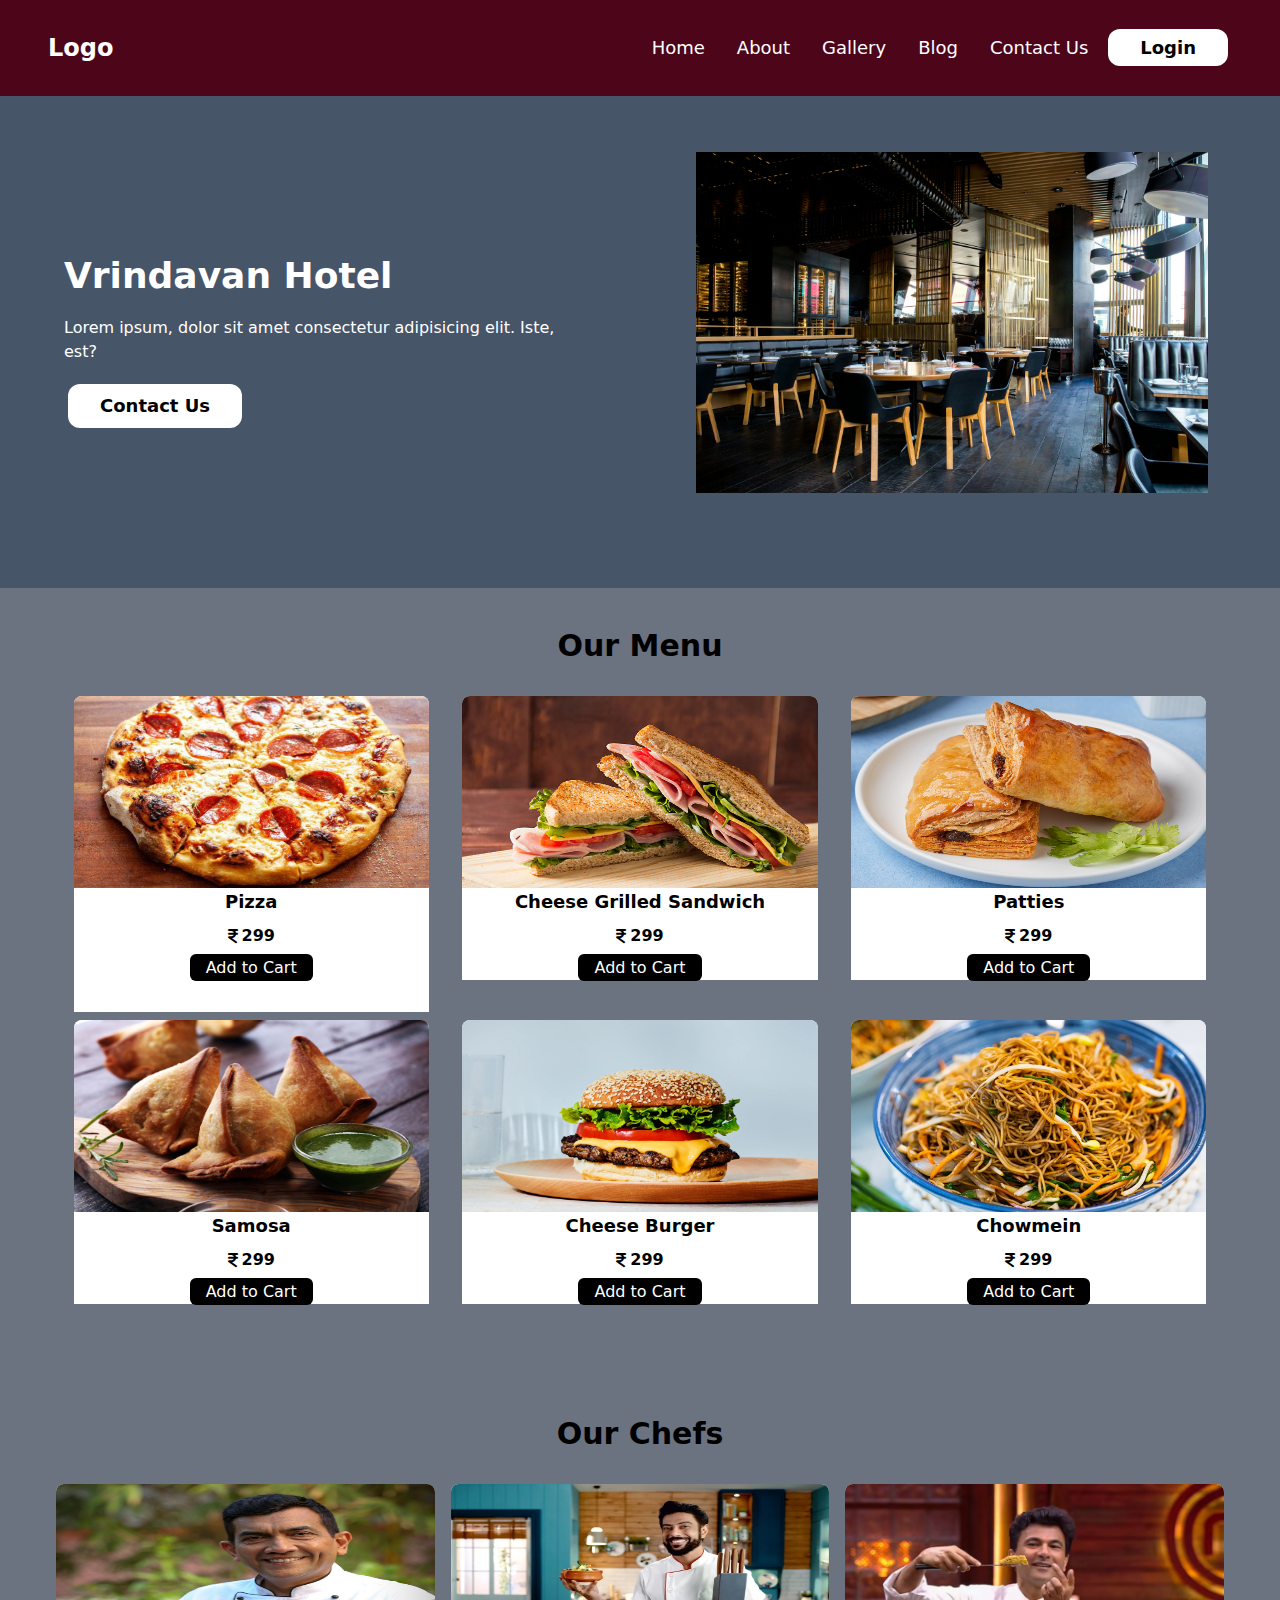
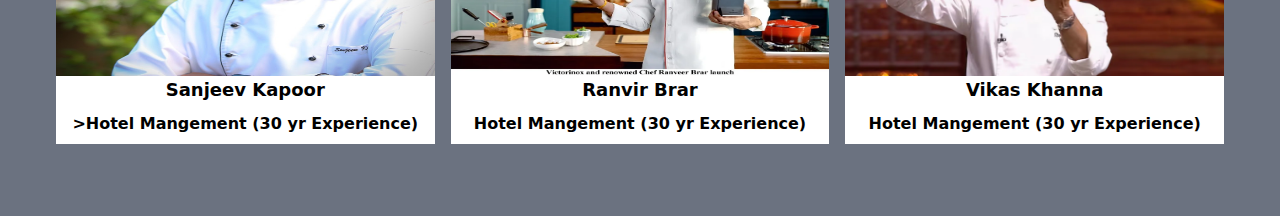
<file: talwind/src/index.html>
<!DOCTYPE html>
<html lang="en">

<head>
    <meta charset="UTF-8">
    <meta name="viewport" content="width=device-width, initial-scale=1.0">
    <title>Tailwind Layout</title>
    <link rel="stylesheet" href="output.css">
    <link rel="stylesheet" href="https://cdnjs.cloudflare.com/ajax/libs/font-awesome/6.7.2/css/all.min.css"
        integrity="sha512-Evv84Mr4kqVGRNSgIGL/F/aIDqQb7xQ2vcrdIwxfjThSH8CSR7PBEakCr51Ck+w+/U6swU2Im1vVX0SVk9ABhg=="
        crossorigin="anonymous" referrerpolicy="no-referrer" />
</head>

<body>
    <div id="wrapper">
        <header class="bg-rose-950 flex justify-between items-center px-12 py-8">
            <h1 class="font-bold text-2xl	text-white">Logo</h1>
            <ul class="flex">
                <li><a href="" class="px-4 text-lg text-white">Home</a></li>
                <li><a href="" class="px-4 text-lg text-white">About</a></li>
                <li><a href="" class="px-4 text-lg text-white	">Gallery</a></li>
                <li><a href="" class="px-4 text-lg text-white	">Blog</a></li>
                <li><a href="" class="px-4 text-lg text-white	">Contact Us</a></li>
                <li><a href=""
                        class="px-4 bg-white text-lg rounded-xl text-black font-bold px-8 py-2 mx-1 hover:bg-black hover:text-white">Login</a>
                </li>
            </ul>
        </header>
        <section class="hero bg-slate-600 flex justify-between px-4">
            <div class="px-12 py-40 ">
                <h1 class="font-bold text-white text-4xl">Vrindavan Hotel</h1>
                <h2 class="text-white py-5">Lorem ipsum, dolor sit amet consectetur adipisicing elit. Iste, est?</h2>
                <button
                    class="px-4 bg-white text-lg rounded-xl text-black font-bold px-8 py-2 mx-1 hover:bg-white hover:text-black">Contact
                    Us</button>
            </div>
            <div class="w-2/4 px-14 py-14">
                <img src="/talwind/images/resturent.jpeg">
            </div>
        </section>
        <!-- <section class="bg-gray-500 py-5 ">

            <h1 class="text-center font-bold text-white text-4xl py-5">Our Menu</h1>
            <div class="flex justify-around py-5">
                <div class="container w-3/12">
                    <img src="/talwind/images/pizza.jpg" class="rounded-xl">
                    <div class="">
                        <h2 class="text-white text-2xl text-center">Pizza</h2>
                        <h3 class="text-white text-center">$3</h3>
                        <div class="flex justify-center py-2"> <button
                            class="px-4 bg-white text-lg rounded-xl text-black font-bold px-8 py-2 mx-1 hover:bg-white hover:text-black">Add
                            to Cart</button></div>
                    </div>
                </div>
                <div class="container w-3/12">
                    <img src="/talwind/images/sandwich.jpg " class="rounded-xl ">
                    <div class="">
                        <h2 class="text-white text-2xl text-center">Sandwich</h2>
                        <h3 class="text-white text-center">$3</h3>
                        <div class="flex justify-center py-2"> <button
                            class="px-4 bg-white text-lg rounded-xl text-black font-bold px-8 py-2 mx-1 hover:bg-white hover:text-black">Add
                            to Cart</button></div>
                    </div>
                </div>
                <div class="container w-3/12">
                    <img src="/talwind/images/patties.jpg" class="rounded-xl ">
                    <div class="">
                        <h2 class="text-white text-2xl text-center">Patties</h2>
                        <h3 class="text-white text-center">$3</h3>
                        <div class="flex justify-center py-2"> <button
                            class="px-4 bg-white text-lg rounded-xl text-black font-bold px-8 py-2 mx-1 hover:bg-white hover:text-black">Add
                            to Cart</button></div>
                    </div>
                </div>
            </div>
            <div class="flex justify-around py-5">
                <div class="container w-3/12">
                    <img src="/talwind/images/samosa.jpg" class="rounded-xl">
                    <div class="">
                        <h2 class="text-white text-2xl text-center">Samosa</h2>
                        <h3 class="text-white text-center">$2</h3>
                        <div class="flex justify-center py-2"> <button
                            class="px-4 bg-white text-lg rounded-xl text-black font-bold px-8 py-2 mx-1 hover:bg-white hover:text-black">Add
                            to Cart</button></div>
                    </div>
                </div>
                <div class="container w-3/12 ">
                    <img src="/talwind/images/burger.webp" class="rounded-xl">
                    <div class="">
                        <h2 class="text-white text-2xl text-center">Burger</h2>
                        <h3 class="text-white text-center">$1</h3>
                        <div class="flex justify-center py-2"> <button
                            class="px-4 bg-white text-lg rounded-xl text-black font-bold px-8 py-2 mx-1 hover:bg-white hover:text-black">Add
                            to Cart</button></div>
                    </div>
                </div>
                <div class="container w-3/12 ">
                    <img src="/talwind/images/pao.jpg" class="rounded-xl">
                    <div class="">
                        <h2 class="text-white text-2xl text-center">Chowmein</h2>
                        <h3 class="text-white text-center">$4</h3>
                        <div class="flex justify-center py-2"> <button
                            class="px-4 bg-white text-lg rounded-xl text-black font-bold px-8 py-2 mx-1 hover:bg-white hover:text-black">Add
                            to Cart</button></div>
                       
                    </div>
                </div>
            </div>
        </section>
        <section class="bg-slate-400 py-5 ">
            <h1 class="text-center font-bold text-white text-4xl  py-5">Our Chefs</h1>
            <div class="flex justify-around py-5">
                <div class="container w-3/12">
                    <img src="/talwind/images/sanjeev.jpg" class="rounded-xl w-96 h-56">
                    <div class="">
                        <h2 class="text-white text-2xl text-center">Sanjeev Kapoor</h2>
                        <h3 class="text-white text-center">Hotel Management (3yr Experience)</h3>
                        
                    </div>
                </div>
                <div class="container w-3/12">
                    <img src="/talwind/images/ranvir_brar.webp" class="rounded-xl w-96 h-56 ">
                    <div class="">
                        <h2 class="text-white text-2xl text-center">Ranbir Brar</h2>
                        <h3 class="text-white text-center">Hotel Management (3yr Experience)</h3>
                        
                    </div>
                </div>
                <div class="container w-3/12">
                    <img src="/talwind/images/Vikas-Khanna.webp" class="rounded-xl w-96 h-56">
                    <div class="">
                        <h2 class="text-white text-2xl text-center">Vikas Khanna</h2>
                        <h3 class="text-white text-center">Hotel Management (3yr Experience)</h3>
                       
                    </div>
                </div>
            </div>
           
        </section> -->
        <section id="menu" class="px-12 py-10 bg-gray-500">
            <h2 class="font-bold mb-8 text-3xl text-center">Our Menu</h2>
            <div class="menu-wrapper flex flex-wrap justify-evenly gap-2">
                <div class="card max-[500px]:w-full w-[48%] min-[900px]:w-[30%] text-center rounded-t-lg bg-white">
                    <img src="/talwind/images/pizza.jpg" class="h-48 w-full rounded-t-lg">
                    <h4 class="font-bold mb-2 text-lg">Pizza</h4>
                    <p class="mb-2 flex items-center justify-center gap-1 font-bold"><i
                            class="fa-solid fa-indian-rupee-sign"></i>299</p>
                    <a href="" class="bg-black text-white px-4 py-1 rounded-md hover:bg-red-400 hover:text-white ">Add
                        to Cart</a>
                </div>
                <div class="card w-[48%] min-[900px]:w-[30%]  mb-8 text-center rounded-t-lg bg-white">
                    <img src="/talwind/images/sandwich.jpg" class="h-48 w-full rounded-t-lg">
                    <h4 class="font-bold mb-2 text-lg">Cheese Grilled Sandwich</h4>
                    <p class="mb-2 flex items-center justify-center gap-1 font-bold"><i
                            class="fa-solid fa-indian-rupee-sign"></i>299</p>
                    <a href="" class="bg-black text-white px-4 py-1 rounded-md hover:bg-red-400 hover:text-white ">Add
                        to Cart</a>
                </div>
                <div class="card w-[48%] min-[900px]:w-[30%]  mb-8 text-center rounded-t-lg bg-white">
                    <img src="/talwind/images/patties.jpg" class="h-48 w-full rounded-t-lg">
                    <h4 class="font-bold mb-2 text-lg">Patties</h4>
                    <p class="mb-2 flex items-center justify-center gap-1 font-bold"><i
                            class="fa-solid fa-indian-rupee-sign"></i>299</p>
                    <a href="" class="bg-black text-white px-4 py-1 rounded-md hover:bg-red-400 hover:text-white ">Add
                        to Cart</a>
                </div>
                <div class="card w-[48%] min-[900px]:w-[30%]  mb-8 text-center rounded-t-lg bg-white">
                    <img src="/talwind/images/samosa.jpg" class="h-48 w-full rounded-t-lg">
                    <h4 class="font-bold mb-2 text-lg">Samosa</h4>
                    <p class="mb-2 flex items-center justify-center gap-1 font-bold"><i
                            class="fa-solid fa-indian-rupee-sign"></i>299</p>
                    <a href="" class="bg-black text-white px-4 py-1 rounded-md hover:bg-red-400 hover:text-white ">Add
                        to Cart</a>
                </div>
                <div class="card w-[48%] min-[900px]:w-[30%]  mb-8 text-center rounded-t-lg bg-white">
                    <img src="/talwind/images/burger.webp" class="h-48 w-full rounded-t-lg">
                    <h4 class="font-bold mb-2 text-lg">Cheese Burger</h4>
                    <p class="mb-2 flex items-center justify-center gap-1 font-bold"><i
                            class="fa-solid fa-indian-rupee-sign"></i>299</p>
                    <a href="" class="bg-black text-white px-4 py-1 rounded-md hover:bg-red-400 hover:text-white ">Add
                        to Cart</a>
                </div>
                <div class="card w-[48%] min-[900px]:w-[30%]  mb-8 text-center rounded-t-lg bg-white">
                    <img src="/talwind/images/chaumin.webp" class="h-48 w-full rounded-t-lg">
                    <h4 class="font-bold mb-2 text-lg">Chowmein</h4>
                    <p class="mb-2 flex items-center justify-center gap-1 font-bold"><i
                            class="fa-solid fa-indian-rupee-sign"></i>299</p>
                    <a href="" class="bg-black text-white px-4 py-1 rounded-md hover:bg-red-400 hover:text-white ">Add
                        to Cart</a>
                </div>
            </div>
        </section>
        <section id="chef" class="px-12 py-10 bg-gray-500">
            <h2 class="font-bold mb-8 text-3xl text-center">Our Chefs</h2>
            <div class="menu-wrapper flex flex-wrap justify-evenly gap-2">
                <div
                    class="card max-[500px]:w-full w-[48%] min-[900px]:w-[32%] mb-8 text-center rounded-t-lg bg-white ">
                    <img src="/talwind/images/sanjeev.jpg" class="h-48 w-full rounded-t-lg">
                    <h4 class="font-bold mb-2 text-lg">Sanjeev Kapoor</h4>
                    <p class="mb-2 flex items-center justify-center gap-1 font-bold">>Hotel Mangement (30 yr Experience)
                    </p>

                </div>
                <div class="card max-[500px]:w-full w-[48%] min-[900px]:w-[32%] mb-8 text-center rounded-t-lg bg-white">
                    <img src="/talwind/images/ranvir_brar.webp" class="h-48 w-full rounded-t-lg">
                    <h4 class="font-bold mb-2 text-lg ">Ranvir Brar</h4>
                    <p class="mb-2 flex items-center justify-center gap-1 font-bold">Hotel Mangement (30 yr Experience)
                    </p>

                </div>
                <div class="card max-[500px]:w-full w-[48%] min-[900px]:w-[32%] mb-8 text-center rounded-t-lg bg-white">
                    <img src="/talwind/images/Vikas-Khanna.webp" class="h-48 w-full rounded-t-lg">
                    <h4 class="font-bold mb-2 text-lg ">Vikas Khanna</h4>
                    <p class="mb-2 flex items-center justify-center gap-1 font-bold">Hotel Mangement (30 yr Experience)
                    </p>

                </div>

            </div>
        </section>
    </div>
</body>

</html>
</file>
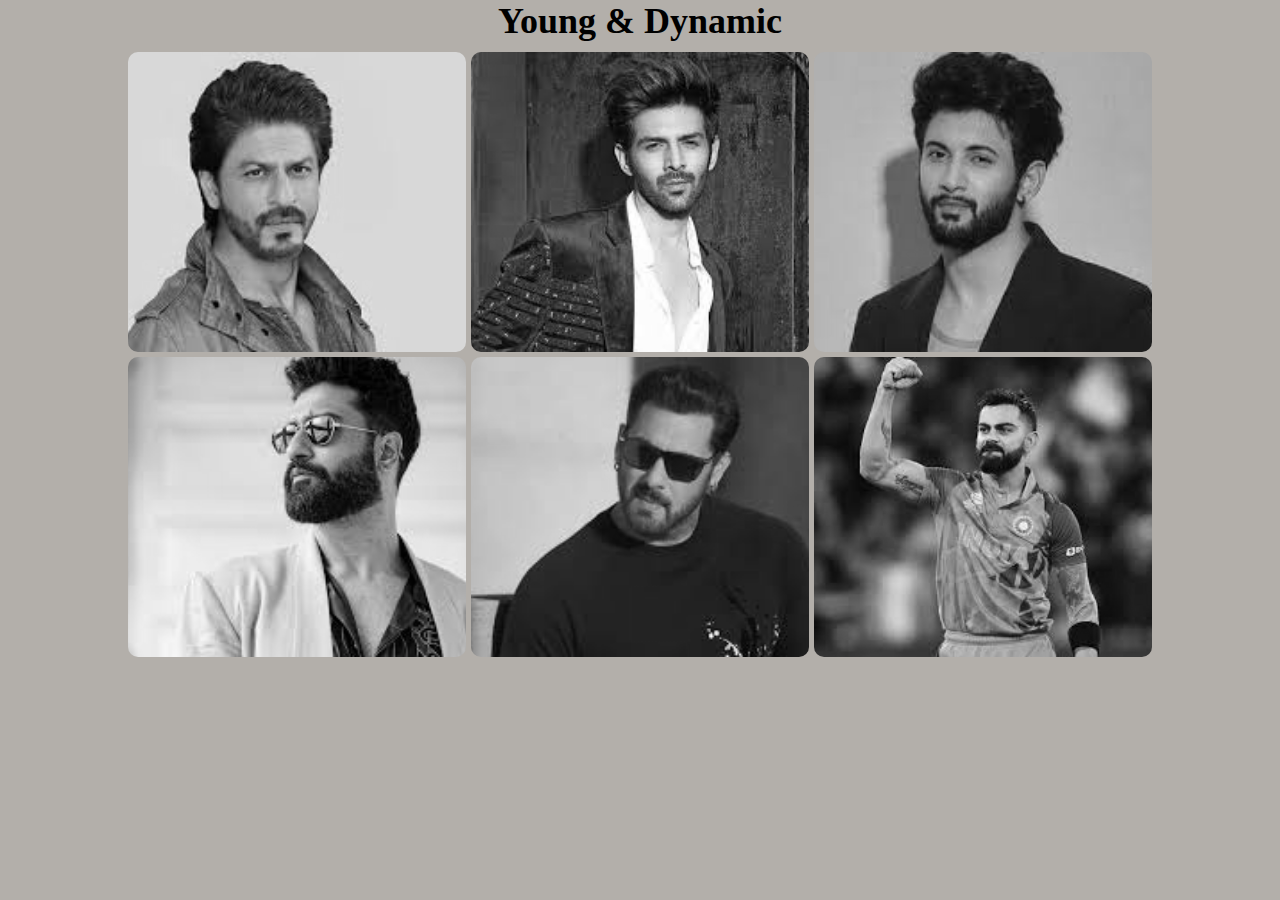
<file: actorDay1.html>
<!DOCTYPE html>
<html lang="en">

<head>
    <meta charset="UTF-8">
    <meta name="viewport" content="width=device-width, initial-scale=1.0">
    <title>ACTOR IMAGE</title>
    <link rel="stylesheet" href="actorDay1.css">
    <link rel="stylesheet" href="https://cdnjs.cloudflare.com/ajax/libs/font-awesome/6.7.2/css/all.min.css"
        integrity="sha512-Evv84Mr4kqVGRNSgIGL/F/aIDqQb7xQ2vcrdIwxfjThSH8CSR7PBEakCr51Ck+w+/U6swU2Im1vVX0SVk9ABhg=="
        crossorigin="anonymous" referrerpolicy="no-referrer" />
</head>

<body>
    <h1>Young & Dynamic</h1>
    <div id="gallery">

        <div class="container">
            <img src="images/actor1.jpg" alt="">
            <div class="popup">
                <h2>Sharukh khan</h2>
                <div class="icons"><i class="fa-brands fa-instagram"></i><i class="fa-brands fa-snapchat"></i></div>
            </div>
        </div>
        <div class="container">
            <img src="images/actor2.jpg" alt="">
            <div class="popup">
                <h2>kartik aaryan</h2>
                <div class="icons"><i class="fa-brands fa-instagram"></i><i class="fa-brands fa-snapchat"></i></div>
            </div>
        </div>
        <div class="container">
            <img src="images/actor3.jpg" alt="">
            <div class="popup">
                <h2>Rohit Saraf</h2>
                <div class="icons">
                    <i class="fa-brands fa-instagram"></i>
                    <i class="fa-brands fa-snapchat"></i>
                </div>
            </div>
        </div>
        <div class="container">
            <img src="images/actor4.jpg" alt="">
            <div class="popup">
                <h2>Vicky Kuashal</h2>
                <div class="icons">
                    <i class="fa-brands fa-instagram"></i>
                    <i class="fa-brands fa-snapchat"></i>
                </div>
            </div>
        </div>
        <div class="container">
            <img src="images/actor5.jpg" alt="">
            <div class="popup">
                <h2>Salman Khan</h2>
                <div class="icons"><i class="fa-brands fa-instagram"></i><i class="fa-brands fa-snapchat"></i></div>
            </div>
        </div>
        <div class="container">
            <img src="images/actor6.jpg" alt="">
            <div class="popup">
                <h2>Virat Kholi</h2>
                <div class="icons"><i class="fa-brands fa-instagram"></i><i class="fa-brands fa-snapchat"></i></div>
            </div>
        </div>
    </div>
</body>

</html>
</file>
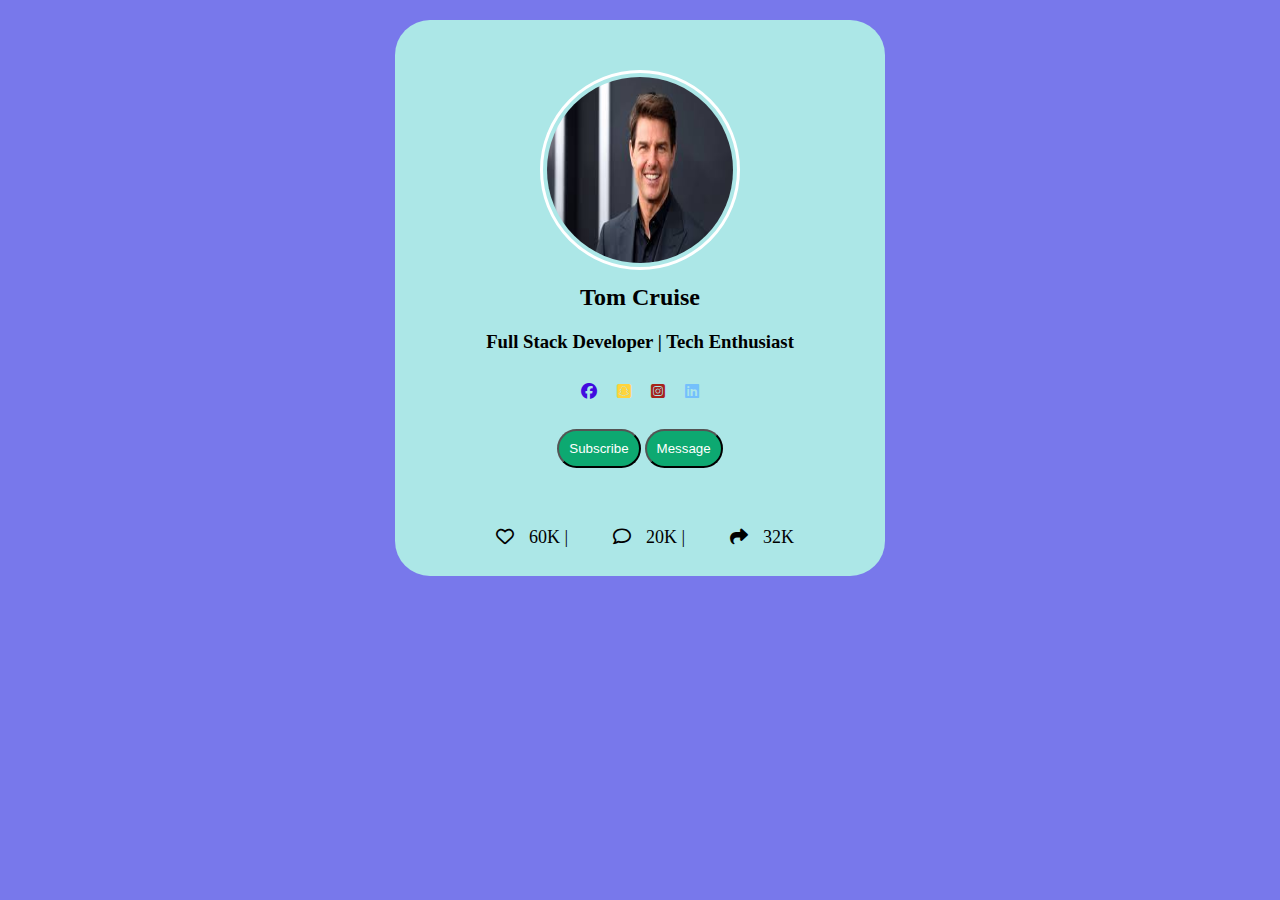
<file: assignmentProfileCardDay1.html>
<!DOCTYPE html>
<html lang="en">

<head>
    <meta charset="UTF-8">
    <meta name="viewport" content="width=device-width, initial-scale=1.0">
    <title>Document</title>
    <link rel="stylesheet" href="assignmentProfileCardDay1.css">
    <link rel="stylesheet" href="https://cdnjs.cloudflare.com/ajax/libs/font-awesome/6.7.2/css/all.min.css"
        integrity="sha512-Evv84Mr4kqVGRNSgIGL/F/aIDqQb7xQ2vcrdIwxfjThSH8CSR7PBEakCr51Ck+w+/U6swU2Im1vVX0SVk9ABhg=="
        crossorigin="anonymous" referrerpolicy="no-referrer" />
</head>

<body>
    <div class="inner-div">
        <img src="images/tomcruise.jpg">
        <h2>Tom Cruise</h2>
        <h3>Full Stack Developer | Tech Enthusiast</h3>
        <div><i class="fa-brands fa-facebook" style="color: #410cdf;"></i><i class="fa-brands fa-square-snapchat"
                style="color: #FFD43B;"></i><i class="fa-brands fa-square-instagram" style="color: #a7241b;"></i><i
                class="fa-brands fa-linkedin" style="color: #74C0FC;"></i></div>
<div >
    <button class="Subscribe">Subscribe</button>
    <button class="Message">Message</button>
</div>
<!-- <i class="fa-regular fa-heart">60K |</i><i class="fa-regular fa-comment">20K | </i><i class="fa-solid fa-share">32K</i> -->
<div class="stats">
    <div><i class="fa-regular fa-heart"></i> 60K |</div>
    <div><i class="fa-regular fa-comment"></i> 20K |</div>
    <div><i class="fa-solid fa-share"></i> 32K</div>
</div>


    </div>
</body>

</html>
</file>
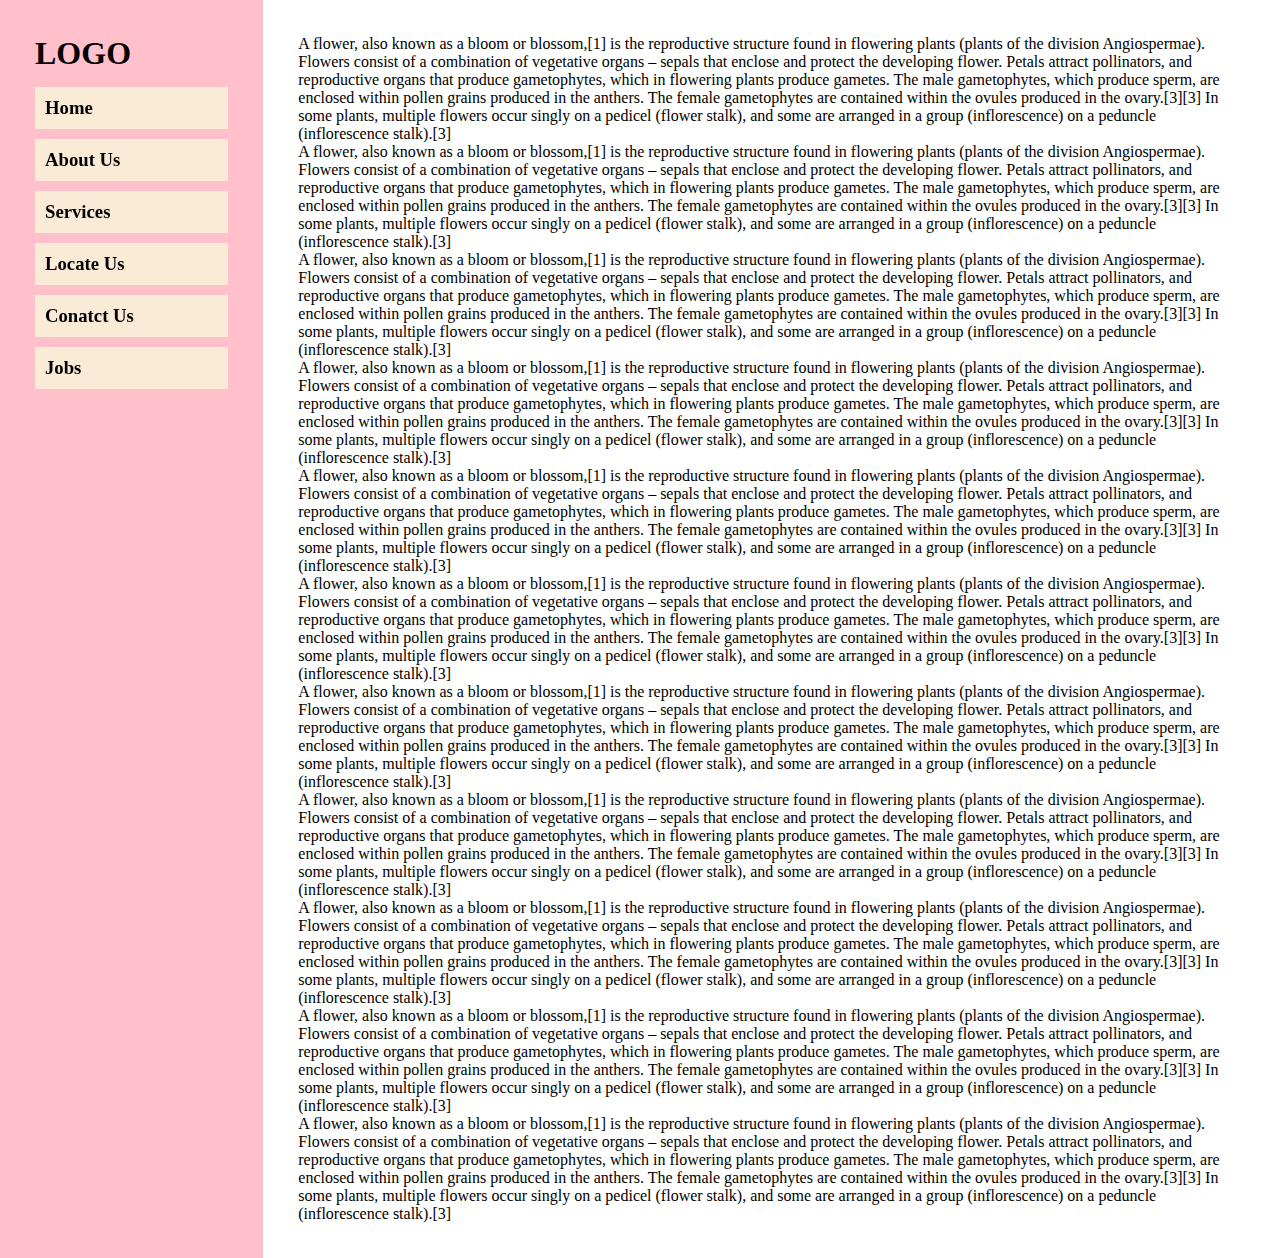
<file: assignmentStickyDay1.html>
<!DOCTYPE html>
<html lang="en">

<head>
    <meta charset="UTF-8">
    <meta name="viewport" content="width=device-width, initial-scale=1.0">
    <title>Document</title>
    <link rel="stylesheet" href="assignmentStickyDay1.css">
</head>

<body>
    <div class="container">
        <div class="logodiv">
            <h1>LOGO</h1>
            <!-- <nav>
                <ul>
                    <li><a href="">Home</a>
                        
                    </li>
                    <li><a href="">    About us</a>
                    
                    </li>
                    <li><a href="">   Services</a>
                     
                    </li>
                    <li><a href="">   Locate Us</a>
                     
                    </li>
                    <li><a href="">     Contact Us</a>
                   
                    </li>
                    <li><a href="">     Jobs</a>
                   
                    </li>
                </ul>
            </nav> -->
            <div class="logonav">
                <div class="logonavheading"><h3>Home</h3></div>
                <div class="logonavheading"><h3>About Us</h3></div>
                <div class="logonavheading"><h3>Services</h3></div>
                <div class="logonavheading"><h3>Locate Us</h3></div>
                <div class="logonavheading"><h3>Conatct Us</h3></div>
                <div class="logonavheading"><h3>Jobs</h3></div>
            </div>
        </div>
        <div class="contentdiv">
            <p>A flower, also known as a bloom or blossom,[1] is the reproductive structure found in flowering plants
                (plants of the division Angiospermae). Flowers consist of a combination of vegetative organs – sepals
                that enclose and protect the developing flower. Petals attract pollinators, and reproductive organs that
                produce gametophytes, which in flowering plants produce gametes. The male gametophytes, which produce
                sperm, are enclosed within pollen grains produced in the anthers. The female gametophytes are contained
                within the ovules produced in the ovary.[3][3] In some plants, multiple flowers occur singly on a
                pedicel (flower stalk), and some are arranged in a group (inflorescence) on a peduncle (inflorescence
                stalk).[3]</p>
                <p>A flower, also known as a bloom or blossom,[1] is the reproductive structure found in flowering plants
                    (plants of the division Angiospermae). Flowers consist of a combination of vegetative organs – sepals
                    that enclose and protect the developing flower. Petals attract pollinators, and reproductive organs that
                    produce gametophytes, which in flowering plants produce gametes. The male gametophytes, which produce
                    sperm, are enclosed within pollen grains produced in the anthers. The female gametophytes are contained
                    within the ovules produced in the ovary.[3][3] In some plants, multiple flowers occur singly on a
                    pedicel (flower stalk), and some are arranged in a group (inflorescence) on a peduncle (inflorescence
                    stalk).[3]</p>
                    <p>A flower, also known as a bloom or blossom,[1] is the reproductive structure found in flowering plants
                        (plants of the division Angiospermae). Flowers consist of a combination of vegetative organs – sepals
                        that enclose and protect the developing flower. Petals attract pollinators, and reproductive organs that
                        produce gametophytes, which in flowering plants produce gametes. The male gametophytes, which produce
                        sperm, are enclosed within pollen grains produced in the anthers. The female gametophytes are contained
                        within the ovules produced in the ovary.[3][3] In some plants, multiple flowers occur singly on a
                        pedicel (flower stalk), and some are arranged in a group (inflorescence) on a peduncle (inflorescence
                        stalk).[3]</p>
                        <p>A flower, also known as a bloom or blossom,[1] is the reproductive structure found in flowering plants
                            (plants of the division Angiospermae). Flowers consist of a combination of vegetative organs – sepals
                            that enclose and protect the developing flower. Petals attract pollinators, and reproductive organs that
                            produce gametophytes, which in flowering plants produce gametes. The male gametophytes, which produce
                            sperm, are enclosed within pollen grains produced in the anthers. The female gametophytes are contained
                            within the ovules produced in the ovary.[3][3] In some plants, multiple flowers occur singly on a
                            pedicel (flower stalk), and some are arranged in a group (inflorescence) on a peduncle (inflorescence
                            stalk).[3]</p>
                            <p>A flower, also known as a bloom or blossom,[1] is the reproductive structure found in flowering plants
                                (plants of the division Angiospermae). Flowers consist of a combination of vegetative organs – sepals
                                that enclose and protect the developing flower. Petals attract pollinators, and reproductive organs that
                                produce gametophytes, which in flowering plants produce gametes. The male gametophytes, which produce
                                sperm, are enclosed within pollen grains produced in the anthers. The female gametophytes are contained
                                within the ovules produced in the ovary.[3][3] In some plants, multiple flowers occur singly on a
                                pedicel (flower stalk), and some are arranged in a group (inflorescence) on a peduncle (inflorescence
                                stalk).[3]</p>
            <p>A flower, also known as a bloom or blossom,[1] is the reproductive structure found in flowering plants
                (plants of the division Angiospermae). Flowers consist of a combination of vegetative organs – sepals
                that enclose and protect the developing flower. Petals attract pollinators, and reproductive organs that
                produce gametophytes, which in flowering plants produce gametes. The male gametophytes, which produce
                sperm, are enclosed within pollen grains produced in the anthers. The female gametophytes are contained
                within the ovules produced in the ovary.[3][3] In some plants, multiple flowers occur singly on a
                pedicel (flower stalk), and some are arranged in a group (inflorescence) on a peduncle (inflorescence
                stalk).[3]
            </p>
            <p>A flower, also known as a bloom or blossom,[1] is the reproductive structure found in flowering plants
                (plants of the division Angiospermae). Flowers consist of a combination of vegetative organs – sepals
                that enclose and protect the developing flower. Petals attract pollinators, and reproductive organs that
                produce gametophytes, which in flowering plants produce gametes. The male gametophytes, which produce
                sperm, are enclosed within pollen grains produced in the anthers. The female gametophytes are contained
                within the ovules produced in the ovary.[3][3] In some plants, multiple flowers occur singly on a
                pedicel (flower stalk), and some are arranged in a group (inflorescence) on a peduncle (inflorescence
                stalk).[3]</p>
            <p>A flower, also known as a bloom or blossom,[1] is the reproductive structure found in flowering plants
                (plants of the division Angiospermae). Flowers consist of a combination of vegetative organs – sepals
                that enclose and protect the developing flower. Petals attract pollinators, and reproductive organs that
                produce gametophytes, which in flowering plants produce gametes. The male gametophytes, which produce
                sperm, are enclosed within pollen grains produced in the anthers. The female gametophytes are contained
                within the ovules produced in the ovary.[3][3] In some plants, multiple flowers occur singly on a
                pedicel (flower stalk), and some are arranged in a group (inflorescence) on a peduncle (inflorescence
                stalk).[3]</p>
            <p>A flower, also known as a bloom or blossom,[1] is the reproductive structure found in flowering plants
                (plants of the division Angiospermae). Flowers consist of a combination of vegetative organs – sepals
                that enclose and protect the developing flower. Petals attract pollinators, and reproductive organs that
                produce gametophytes, which in flowering plants produce gametes. The male gametophytes, which produce
                sperm, are enclosed within pollen grains produced in the anthers. The female gametophytes are contained
                within the ovules produced in the ovary.[3][3] In some plants, multiple flowers occur singly on a
                pedicel (flower stalk), and some are arranged in a group (inflorescence) on a peduncle (inflorescence
                stalk).[3]</p>
            <p>A flower, also known as a bloom or blossom,[1] is the reproductive structure found in flowering plants
                (plants of the division Angiospermae). Flowers consist of a combination of vegetative organs – sepals
                that enclose and protect the developing flower. Petals attract pollinators, and reproductive organs that
                produce gametophytes, which in flowering plants produce gametes. The male gametophytes, which produce
                sperm, are enclosed within pollen grains produced in the anthers. The female gametophytes are contained
                within the ovules produced in the ovary.[3][3] In some plants, multiple flowers occur singly on a
                pedicel (flower stalk), and some are arranged in a group (inflorescence) on a peduncle (inflorescence
                stalk).[3]</p>
            <p>A flower, also known as a bloom or blossom,[1] is the reproductive structure found in flowering plants
                (plants of the division Angiospermae). Flowers consist of a combination of vegetative organs – sepals
                that enclose and protect the developing flower. Petals attract pollinators, and reproductive organs that
                produce gametophytes, which in flowering plants produce gametes. The male gametophytes, which produce
                sperm, are enclosed within pollen grains produced in the anthers. The female gametophytes are contained
                within the ovules produced in the ovary.[3][3] In some plants, multiple flowers occur singly on a
                pedicel (flower stalk), and some are arranged in a group (inflorescence) on a peduncle (inflorescence
                stalk).[3]</p>
        </div>
    </div>
</body>

</html>
</file>
<file: talwind/src/output.css>
*, ::before, ::after {
  --tw-border-spacing-x: 0;
  --tw-border-spacing-y: 0;
  --tw-translate-x: 0;
  --tw-translate-y: 0;
  --tw-rotate: 0;
  --tw-skew-x: 0;
  --tw-skew-y: 0;
  --tw-scale-x: 1;
  --tw-scale-y: 1;
  --tw-pan-x:  ;
  --tw-pan-y:  ;
  --tw-pinch-zoom:  ;
  --tw-scroll-snap-strictness: proximity;
  --tw-gradient-from-position:  ;
  --tw-gradient-via-position:  ;
  --tw-gradient-to-position:  ;
  --tw-ordinal:  ;
  --tw-slashed-zero:  ;
  --tw-numeric-figure:  ;
  --tw-numeric-spacing:  ;
  --tw-numeric-fraction:  ;
  --tw-ring-inset:  ;
  --tw-ring-offset-width: 0px;
  --tw-ring-offset-color: #fff;
  --tw-ring-color: rgb(59 130 246 / 0.5);
  --tw-ring-offset-shadow: 0 0 #0000;
  --tw-ring-shadow: 0 0 #0000;
  --tw-shadow: 0 0 #0000;
  --tw-shadow-colored: 0 0 #0000;
  --tw-blur:  ;
  --tw-brightness:  ;
  --tw-contrast:  ;
  --tw-grayscale:  ;
  --tw-hue-rotate:  ;
  --tw-invert:  ;
  --tw-saturate:  ;
  --tw-sepia:  ;
  --tw-drop-shadow:  ;
  --tw-backdrop-blur:  ;
  --tw-backdrop-brightness:  ;
  --tw-backdrop-contrast:  ;
  --tw-backdrop-grayscale:  ;
  --tw-backdrop-hue-rotate:  ;
  --tw-backdrop-invert:  ;
  --tw-backdrop-opacity:  ;
  --tw-backdrop-saturate:  ;
  --tw-backdrop-sepia:  ;
  --tw-contain-size:  ;
  --tw-contain-layout:  ;
  --tw-contain-paint:  ;
  --tw-contain-style:  ;
}

::backdrop {
  --tw-border-spacing-x: 0;
  --tw-border-spacing-y: 0;
  --tw-translate-x: 0;
  --tw-translate-y: 0;
  --tw-rotate: 0;
  --tw-skew-x: 0;
  --tw-skew-y: 0;
  --tw-scale-x: 1;
  --tw-scale-y: 1;
  --tw-pan-x:  ;
  --tw-pan-y:  ;
  --tw-pinch-zoom:  ;
  --tw-scroll-snap-strictness: proximity;
  --tw-gradient-from-position:  ;
  --tw-gradient-via-position:  ;
  --tw-gradient-to-position:  ;
  --tw-ordinal:  ;
  --tw-slashed-zero:  ;
  --tw-numeric-figure:  ;
  --tw-numeric-spacing:  ;
  --tw-numeric-fraction:  ;
  --tw-ring-inset:  ;
  --tw-ring-offset-width: 0px;
  --tw-ring-offset-color: #fff;
  --tw-ring-color: rgb(59 130 246 / 0.5);
  --tw-ring-offset-shadow: 0 0 #0000;
  --tw-ring-shadow: 0 0 #0000;
  --tw-shadow: 0 0 #0000;
  --tw-shadow-colored: 0 0 #0000;
  --tw-blur:  ;
  --tw-brightness:  ;
  --tw-contrast:  ;
  --tw-grayscale:  ;
  --tw-hue-rotate:  ;
  --tw-invert:  ;
  --tw-saturate:  ;
  --tw-sepia:  ;
  --tw-drop-shadow:  ;
  --tw-backdrop-blur:  ;
  --tw-backdrop-brightness:  ;
  --tw-backdrop-contrast:  ;
  --tw-backdrop-grayscale:  ;
  --tw-backdrop-hue-rotate:  ;
  --tw-backdrop-invert:  ;
  --tw-backdrop-opacity:  ;
  --tw-backdrop-saturate:  ;
  --tw-backdrop-sepia:  ;
  --tw-contain-size:  ;
  --tw-contain-layout:  ;
  --tw-contain-paint:  ;
  --tw-contain-style:  ;
}

/*
! tailwindcss v3.4.17 | MIT License | https://tailwindcss.com
*/

/*
1. Prevent padding and border from affecting element width. (https://github.com/mozdevs/cssremedy/issues/4)
2. Allow adding a border to an element by just adding a border-width. (https://github.com/tailwindcss/tailwindcss/pull/116)
*/

*,
::before,
::after {
  box-sizing: border-box;
  /* 1 */
  border-width: 0;
  /* 2 */
  border-style: solid;
  /* 2 */
  border-color: #e5e7eb;
  /* 2 */
}

::before,
::after {
  --tw-content: '';
}

/*
1. Use a consistent sensible line-height in all browsers.
2. Prevent adjustments of font size after orientation changes in iOS.
3. Use a more readable tab size.
4. Use the user's configured `sans` font-family by default.
5. Use the user's configured `sans` font-feature-settings by default.
6. Use the user's configured `sans` font-variation-settings by default.
7. Disable tap highlights on iOS
*/

html,
:host {
  line-height: 1.5;
  /* 1 */
  -webkit-text-size-adjust: 100%;
  /* 2 */
  -moz-tab-size: 4;
  /* 3 */
  -o-tab-size: 4;
     tab-size: 4;
  /* 3 */
  font-family: ui-sans-serif, system-ui, sans-serif, "Apple Color Emoji", "Segoe UI Emoji", "Segoe UI Symbol", "Noto Color Emoji";
  /* 4 */
  font-feature-settings: normal;
  /* 5 */
  font-variation-settings: normal;
  /* 6 */
  -webkit-tap-highlight-color: transparent;
  /* 7 */
}

/*
1. Remove the margin in all browsers.
2. Inherit line-height from `html` so users can set them as a class directly on the `html` element.
*/

body {
  margin: 0;
  /* 1 */
  line-height: inherit;
  /* 2 */
}

/*
1. Add the correct height in Firefox.
2. Correct the inheritance of border color in Firefox. (https://bugzilla.mozilla.org/show_bug.cgi?id=190655)
3. Ensure horizontal rules are visible by default.
*/

hr {
  height: 0;
  /* 1 */
  color: inherit;
  /* 2 */
  border-top-width: 1px;
  /* 3 */
}

/*
Add the correct text decoration in Chrome, Edge, and Safari.
*/

abbr:where([title]) {
  -webkit-text-decoration: underline dotted;
          text-decoration: underline dotted;
}

/*
Remove the default font size and weight for headings.
*/

h1,
h2,
h3,
h4,
h5,
h6 {
  font-size: inherit;
  font-weight: inherit;
}

/*
Reset links to optimize for opt-in styling instead of opt-out.
*/

a {
  color: inherit;
  text-decoration: inherit;
}

/*
Add the correct font weight in Edge and Safari.
*/

b,
strong {
  font-weight: bolder;
}

/*
1. Use the user's configured `mono` font-family by default.
2. Use the user's configured `mono` font-feature-settings by default.
3. Use the user's configured `mono` font-variation-settings by default.
4. Correct the odd `em` font sizing in all browsers.
*/

code,
kbd,
samp,
pre {
  font-family: ui-monospace, SFMono-Regular, Menlo, Monaco, Consolas, "Liberation Mono", "Courier New", monospace;
  /* 1 */
  font-feature-settings: normal;
  /* 2 */
  font-variation-settings: normal;
  /* 3 */
  font-size: 1em;
  /* 4 */
}

/*
Add the correct font size in all browsers.
*/

small {
  font-size: 80%;
}

/*
Prevent `sub` and `sup` elements from affecting the line height in all browsers.
*/

sub,
sup {
  font-size: 75%;
  line-height: 0;
  position: relative;
  vertical-align: baseline;
}

sub {
  bottom: -0.25em;
}

sup {
  top: -0.5em;
}

/*
1. Remove text indentation from table contents in Chrome and Safari. (https://bugs.chromium.org/p/chromium/issues/detail?id=999088, https://bugs.webkit.org/show_bug.cgi?id=201297)
2. Correct table border color inheritance in all Chrome and Safari. (https://bugs.chromium.org/p/chromium/issues/detail?id=935729, https://bugs.webkit.org/show_bug.cgi?id=195016)
3. Remove gaps between table borders by default.
*/

table {
  text-indent: 0;
  /* 1 */
  border-color: inherit;
  /* 2 */
  border-collapse: collapse;
  /* 3 */
}

/*
1. Change the font styles in all browsers.
2. Remove the margin in Firefox and Safari.
3. Remove default padding in all browsers.
*/

button,
input,
optgroup,
select,
textarea {
  font-family: inherit;
  /* 1 */
  font-feature-settings: inherit;
  /* 1 */
  font-variation-settings: inherit;
  /* 1 */
  font-size: 100%;
  /* 1 */
  font-weight: inherit;
  /* 1 */
  line-height: inherit;
  /* 1 */
  letter-spacing: inherit;
  /* 1 */
  color: inherit;
  /* 1 */
  margin: 0;
  /* 2 */
  padding: 0;
  /* 3 */
}

/*
Remove the inheritance of text transform in Edge and Firefox.
*/

button,
select {
  text-transform: none;
}

/*
1. Correct the inability to style clickable types in iOS and Safari.
2. Remove default button styles.
*/

button,
input:where([type='button']),
input:where([type='reset']),
input:where([type='submit']) {
  -webkit-appearance: button;
  /* 1 */
  background-color: transparent;
  /* 2 */
  background-image: none;
  /* 2 */
}

/*
Use the modern Firefox focus style for all focusable elements.
*/

:-moz-focusring {
  outline: auto;
}

/*
Remove the additional `:invalid` styles in Firefox. (https://github.com/mozilla/gecko-dev/blob/2f9eacd9d3d995c937b4251a5557d95d494c9be1/layout/style/res/forms.css#L728-L737)
*/

:-moz-ui-invalid {
  box-shadow: none;
}

/*
Add the correct vertical alignment in Chrome and Firefox.
*/

progress {
  vertical-align: baseline;
}

/*
Correct the cursor style of increment and decrement buttons in Safari.
*/

::-webkit-inner-spin-button,
::-webkit-outer-spin-button {
  height: auto;
}

/*
1. Correct the odd appearance in Chrome and Safari.
2. Correct the outline style in Safari.
*/

[type='search'] {
  -webkit-appearance: textfield;
  /* 1 */
  outline-offset: -2px;
  /* 2 */
}

/*
Remove the inner padding in Chrome and Safari on macOS.
*/

::-webkit-search-decoration {
  -webkit-appearance: none;
}

/*
1. Correct the inability to style clickable types in iOS and Safari.
2. Change font properties to `inherit` in Safari.
*/

::-webkit-file-upload-button {
  -webkit-appearance: button;
  /* 1 */
  font: inherit;
  /* 2 */
}

/*
Add the correct display in Chrome and Safari.
*/

summary {
  display: list-item;
}

/*
Removes the default spacing and border for appropriate elements.
*/

blockquote,
dl,
dd,
h1,
h2,
h3,
h4,
h5,
h6,
hr,
figure,
p,
pre {
  margin: 0;
}

fieldset {
  margin: 0;
  padding: 0;
}

legend {
  padding: 0;
}

ol,
ul,
menu {
  list-style: none;
  margin: 0;
  padding: 0;
}

/*
Reset default styling for dialogs.
*/

dialog {
  padding: 0;
}

/*
Prevent resizing textareas horizontally by default.
*/

textarea {
  resize: vertical;
}

/*
1. Reset the default placeholder opacity in Firefox. (https://github.com/tailwindlabs/tailwindcss/issues/3300)
2. Set the default placeholder color to the user's configured gray 400 color.
*/

input::-moz-placeholder, textarea::-moz-placeholder {
  opacity: 1;
  /* 1 */
  color: #9ca3af;
  /* 2 */
}

input::placeholder,
textarea::placeholder {
  opacity: 1;
  /* 1 */
  color: #9ca3af;
  /* 2 */
}

/*
Set the default cursor for buttons.
*/

button,
[role="button"] {
  cursor: pointer;
}

/*
Make sure disabled buttons don't get the pointer cursor.
*/

:disabled {
  cursor: default;
}

/*
1. Make replaced elements `display: block` by default. (https://github.com/mozdevs/cssremedy/issues/14)
2. Add `vertical-align: middle` to align replaced elements more sensibly by default. (https://github.com/jensimmons/cssremedy/issues/14#issuecomment-634934210)
   This can trigger a poorly considered lint error in some tools but is included by design.
*/

img,
svg,
video,
canvas,
audio,
iframe,
embed,
object {
  display: block;
  /* 1 */
  vertical-align: middle;
  /* 2 */
}

/*
Constrain images and videos to the parent width and preserve their intrinsic aspect ratio. (https://github.com/mozdevs/cssremedy/issues/14)
*/

img,
video {
  max-width: 100%;
  height: auto;
}

/* Make elements with the HTML hidden attribute stay hidden by default */

[hidden]:where(:not([hidden="until-found"])) {
  display: none;
}

.container {
  width: 100%;
}

@media (min-width: 640px) {
  .container {
    max-width: 640px;
  }
}

@media (min-width: 768px) {
  .container {
    max-width: 768px;
  }
}

@media (min-width: 1024px) {
  .container {
    max-width: 1024px;
  }
}

@media (min-width: 1280px) {
  .container {
    max-width: 1280px;
  }
}

@media (min-width: 1536px) {
  .container {
    max-width: 1536px;
  }
}

.mx-1 {
  margin-left: 0.25rem;
  margin-right: 0.25rem;
}

.mb-2 {
  margin-bottom: 0.5rem;
}

.mb-8 {
  margin-bottom: 2rem;
}

.flex {
  display: flex;
}

.h-48 {
  height: 12rem;
}

.h-56 {
  height: 14rem;
}

.w-2\/4 {
  width: 50%;
}

.w-3\/12 {
  width: 25%;
}

.w-96 {
  width: 24rem;
}

.w-\[48\%\] {
  width: 48%;
}

.w-full {
  width: 100%;
}

.flex-wrap {
  flex-wrap: wrap;
}

.items-center {
  align-items: center;
}

.justify-center {
  justify-content: center;
}

.justify-between {
  justify-content: space-between;
}

.justify-around {
  justify-content: space-around;
}

.justify-evenly {
  justify-content: space-evenly;
}

.gap-1 {
  gap: 0.25rem;
}

.gap-2 {
  gap: 0.5rem;
}

.rounded-md {
  border-radius: 0.375rem;
}

.rounded-xl {
  border-radius: 0.75rem;
}

.rounded-t-lg {
  border-top-left-radius: 0.5rem;
  border-top-right-radius: 0.5rem;
}

.bg-black {
  --tw-bg-opacity: 1;
  background-color: rgb(0 0 0 / var(--tw-bg-opacity, 1));
}

.bg-gray-500 {
  --tw-bg-opacity: 1;
  background-color: rgb(107 114 128 / var(--tw-bg-opacity, 1));
}

.bg-rose-950 {
  --tw-bg-opacity: 1;
  background-color: rgb(76 5 25 / var(--tw-bg-opacity, 1));
}

.bg-slate-400 {
  --tw-bg-opacity: 1;
  background-color: rgb(148 163 184 / var(--tw-bg-opacity, 1));
}

.bg-slate-600 {
  --tw-bg-opacity: 1;
  background-color: rgb(71 85 105 / var(--tw-bg-opacity, 1));
}

.bg-white {
  --tw-bg-opacity: 1;
  background-color: rgb(255 255 255 / var(--tw-bg-opacity, 1));
}

.px-12 {
  padding-left: 3rem;
  padding-right: 3rem;
}

.px-14 {
  padding-left: 3.5rem;
  padding-right: 3.5rem;
}

.px-4 {
  padding-left: 1rem;
  padding-right: 1rem;
}

.px-8 {
  padding-left: 2rem;
  padding-right: 2rem;
}

.py-1 {
  padding-top: 0.25rem;
  padding-bottom: 0.25rem;
}

.py-10 {
  padding-top: 2.5rem;
  padding-bottom: 2.5rem;
}

.py-14 {
  padding-top: 3.5rem;
  padding-bottom: 3.5rem;
}

.py-2 {
  padding-top: 0.5rem;
  padding-bottom: 0.5rem;
}

.py-40 {
  padding-top: 10rem;
  padding-bottom: 10rem;
}

.py-5 {
  padding-top: 1.25rem;
  padding-bottom: 1.25rem;
}

.py-8 {
  padding-top: 2rem;
  padding-bottom: 2rem;
}

.text-center {
  text-align: center;
}

.text-2xl {
  font-size: 1.5rem;
  line-height: 2rem;
}

.text-3xl {
  font-size: 1.875rem;
  line-height: 2.25rem;
}

.text-4xl {
  font-size: 2.25rem;
  line-height: 2.5rem;
}

.text-lg {
  font-size: 1.125rem;
  line-height: 1.75rem;
}

.font-bold {
  font-weight: 700;
}

.text-black {
  --tw-text-opacity: 1;
  color: rgb(0 0 0 / var(--tw-text-opacity, 1));
}

.text-white {
  --tw-text-opacity: 1;
  color: rgb(255 255 255 / var(--tw-text-opacity, 1));
}

.hover\:bg-black:hover {
  --tw-bg-opacity: 1;
  background-color: rgb(0 0 0 / var(--tw-bg-opacity, 1));
}

.hover\:bg-red-400:hover {
  --tw-bg-opacity: 1;
  background-color: rgb(248 113 113 / var(--tw-bg-opacity, 1));
}

.hover\:bg-white:hover {
  --tw-bg-opacity: 1;
  background-color: rgb(255 255 255 / var(--tw-bg-opacity, 1));
}

.hover\:text-black:hover {
  --tw-text-opacity: 1;
  color: rgb(0 0 0 / var(--tw-text-opacity, 1));
}

.hover\:text-white:hover {
  --tw-text-opacity: 1;
  color: rgb(255 255 255 / var(--tw-text-opacity, 1));
}

@media (max-width: 500px) {
  .max-\[500px\]\:w-full {
    width: 100%;
  }
}

@media (min-width: 900px) {
  .min-\[900px\]\:w-\[30\%\] {
    width: 30%;
  }

  .min-\[900px\]\:w-\[32\%\] {
    width: 32%;
  }
}
</file>
<file: actorDay1.css>
*{
    margin:0;
    padding: 0;
    box-sizing: border-box;
}
img{
    width: 100%;
    height: 100%;
}
body{
    background-color: rgb(179, 175, 170);
}
 h1{
    text-align: center;
    margin-bottom: 10px;
    font-size: 36px;
}
#gallery{
    width: 80%;
    margin: 0 auto;
    display: flex;
    flex-wrap: wrap;
    gap: 5px;
}
#gallery .container{
    width: 33%;
    height: 300px;
    position: relative;
    overflow: hidden;
}
#gallery img{
    object-fit: cover;
    border-radius: 10px;
    filter: grayscale(1);
    transition: all 0.4s;
}
#gallery .container:hover img{
    filter: grayscale(0);
    transform: scale(1.1);
}
#gallery .container:hover .popup{
   bottom: 0;
}

.container .popup{
    position: absolute;
    bottom: -28px;
    left: 0;
    background-color: rgba(0, 0,0, 0.5);
    width: 100%;
    color: white;
    display: flex;
    justify-content: space-between;
    align-items: center;
    padding: 0 5px;
    transition: all 0.4s;
}
.icons{
    display: flex;
    gap: 5px;
}
</file>
<file: assignmentProfileCardDay1.css>
* {
  padding: 10px;
  margin: 0;
  box-sizing: border-box;
}

body {
  background-color: #7878eb;
}
h2{
  font-weight: 900;
}
.inner-div {
  background-color: rgb(172, 231, 231);
  border-radius: 35px;

  height: auto;
  padding: 0; /* Ensure no padding is added */
  margin: 0 375px; /* Ensure no margin is added */
  text-align: center; /* Keeps content centered */
  padding-top: 50px;
}

img {
  border-radius: 50%; /* Makes the image circular */
  height: 200px; /* Ensures the height is fixed */
  width: 200px; /* Ensures the width matches height for a perfect circle */
  border: 3px solid #ffffff; /* Adds a circular border with desired color */
  margin: 0; /* Removes any default margin */
  padding: 4px; /* Removes any default padding */
}



.buttonsubmessage {
  display: flex;
  gap: 25px
}

.Message {
  background-color: #0da971;
  border-radius: 50px;
  color: white;
}

.Subscribe {
  background-color:#0da971;
  border-radius: 50px;
  color: white;
}
.stats {
  display: flex;
  justify-content: center; /* Center the content horizontally */
  gap: 15px; /* Add spacing between the items */
  align-items: center; /* Align items vertically */
  margin-top: 20px;
  font-size: 18px; /* Adjust the font size if needed */
}

.stats div {
  display: flex;
  align-items: center; /* Align icon and text vertically */
  gap: 5px; /* Space between the icon and text */
}
</file>
<file: assignmentStickyDay1.css>
*{
    padding: 0;
    margin: 0;
    box-sizing: border-box;
}
.logodiv{
    background-color: pink;
    width: 80%;
    padding: 35px;
    margin: 0px;
}
.container{
    display: flex;
    
}
nav li a{
   text-decoration: none;
    background-color: azure;
    color: black;
}
 nav{
    display: flex;
 }
 .contentdiv{
    padding: 35px;
    margin: 0px;
 }
 nav li {
    list-style-type: none;

}
.logonavheading {
    background-color: antiquewhite;
    padding: 10px;
    margin-bottom: 10px;
}
.logonav{
    position: sticky;
    top: 0;
}
h1{
    padding-bottom: 15px;
}
</file>
